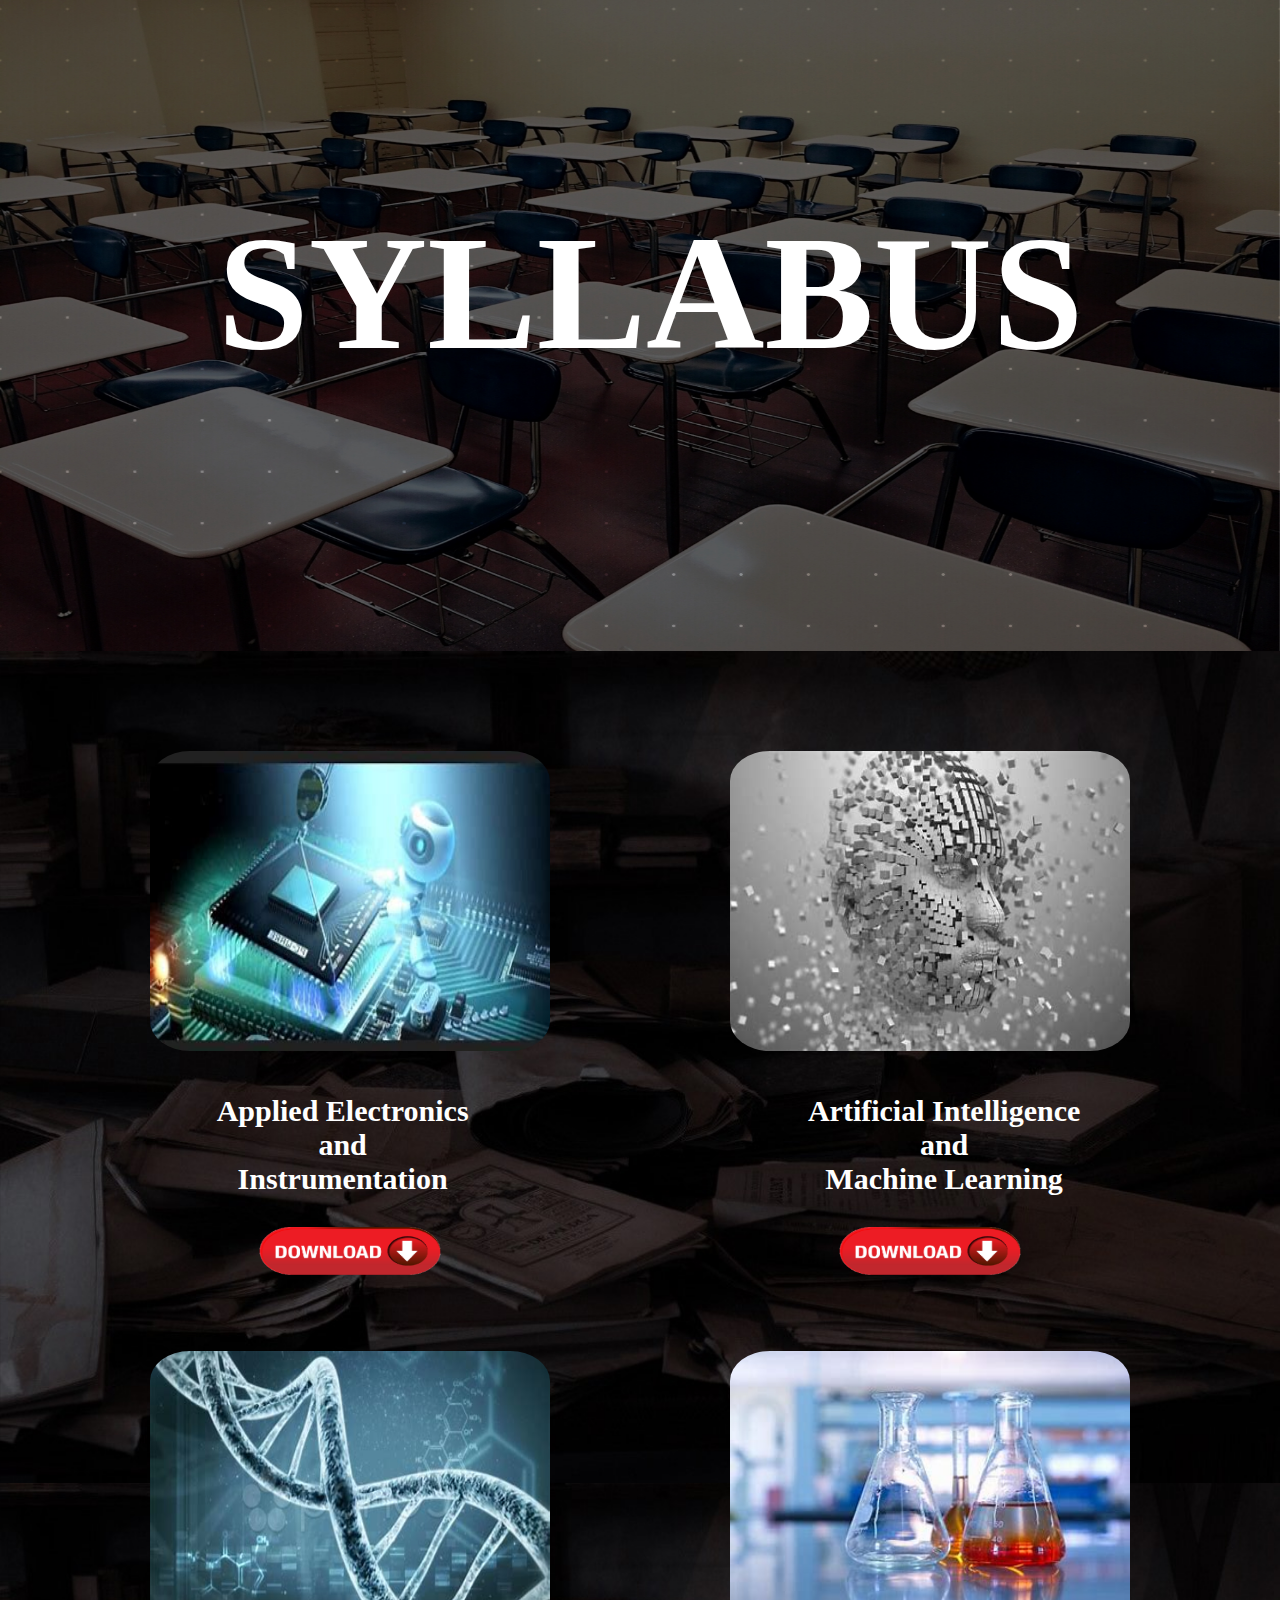
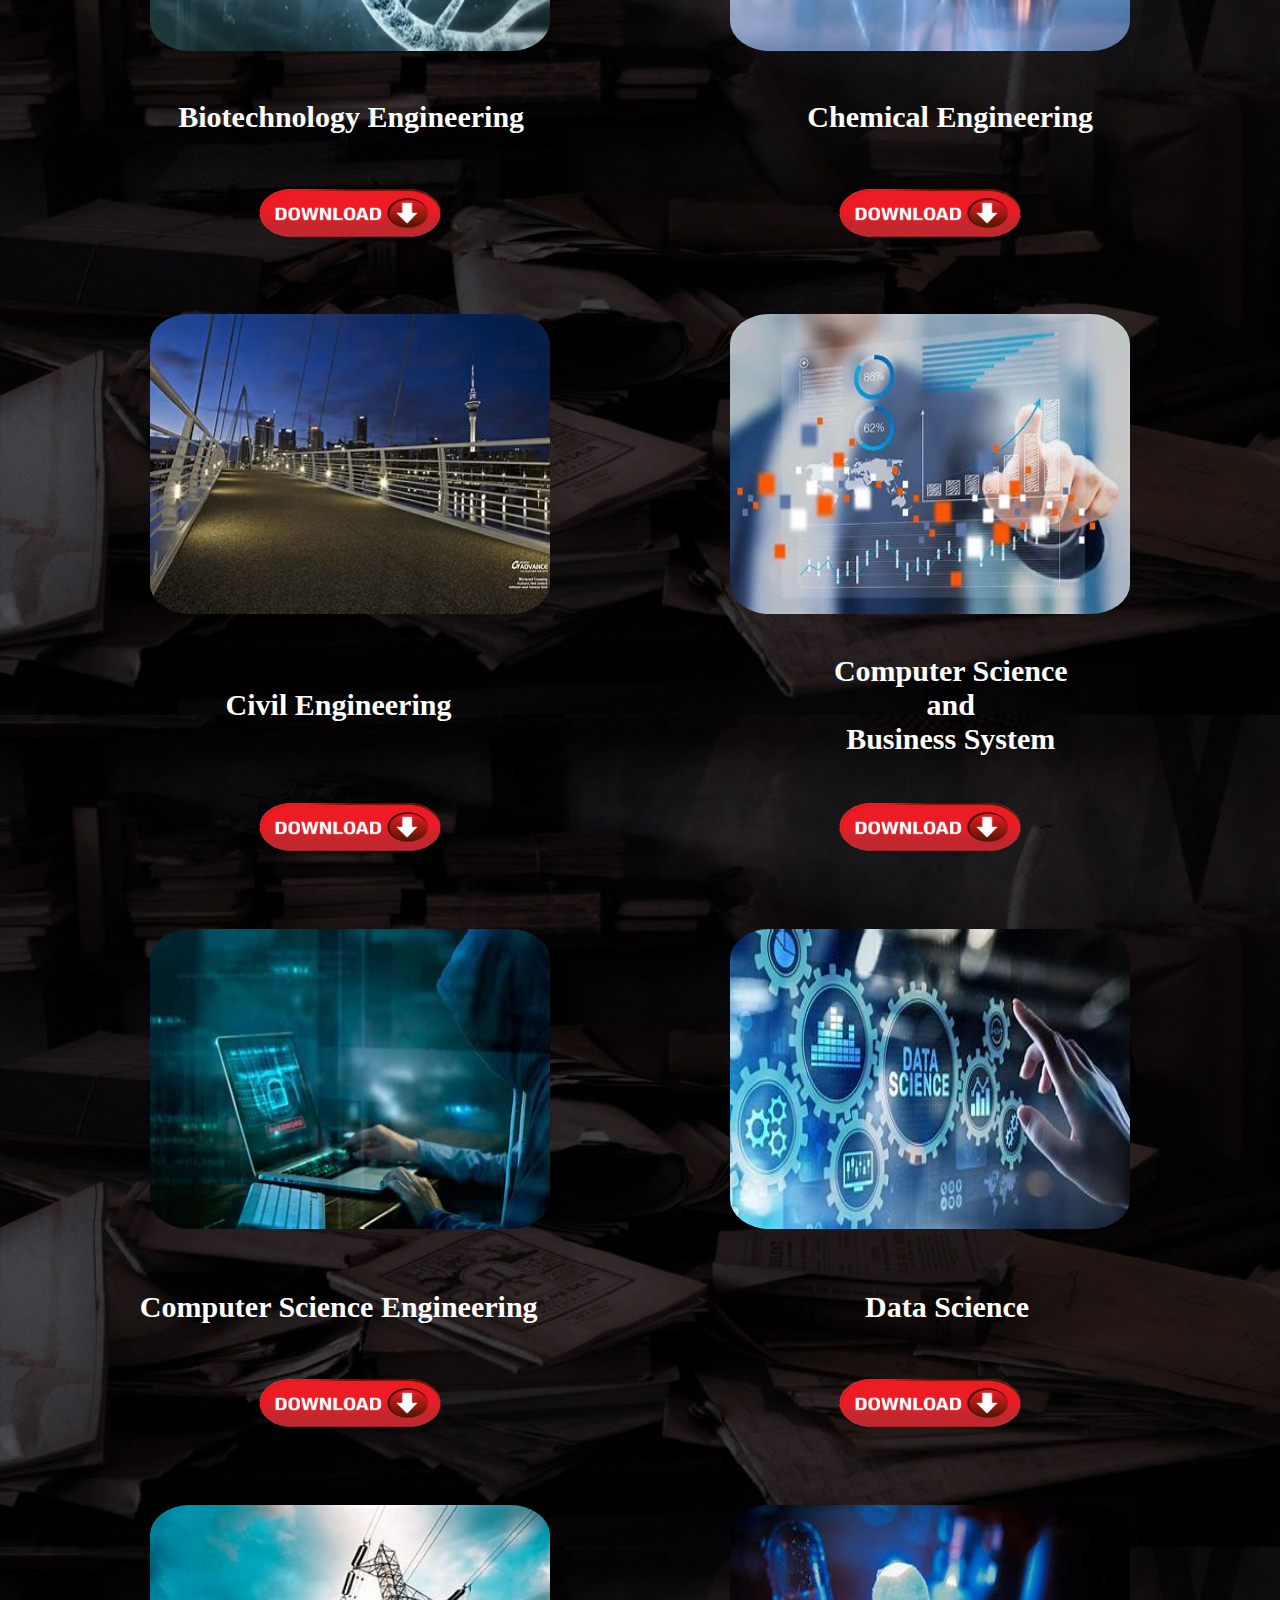
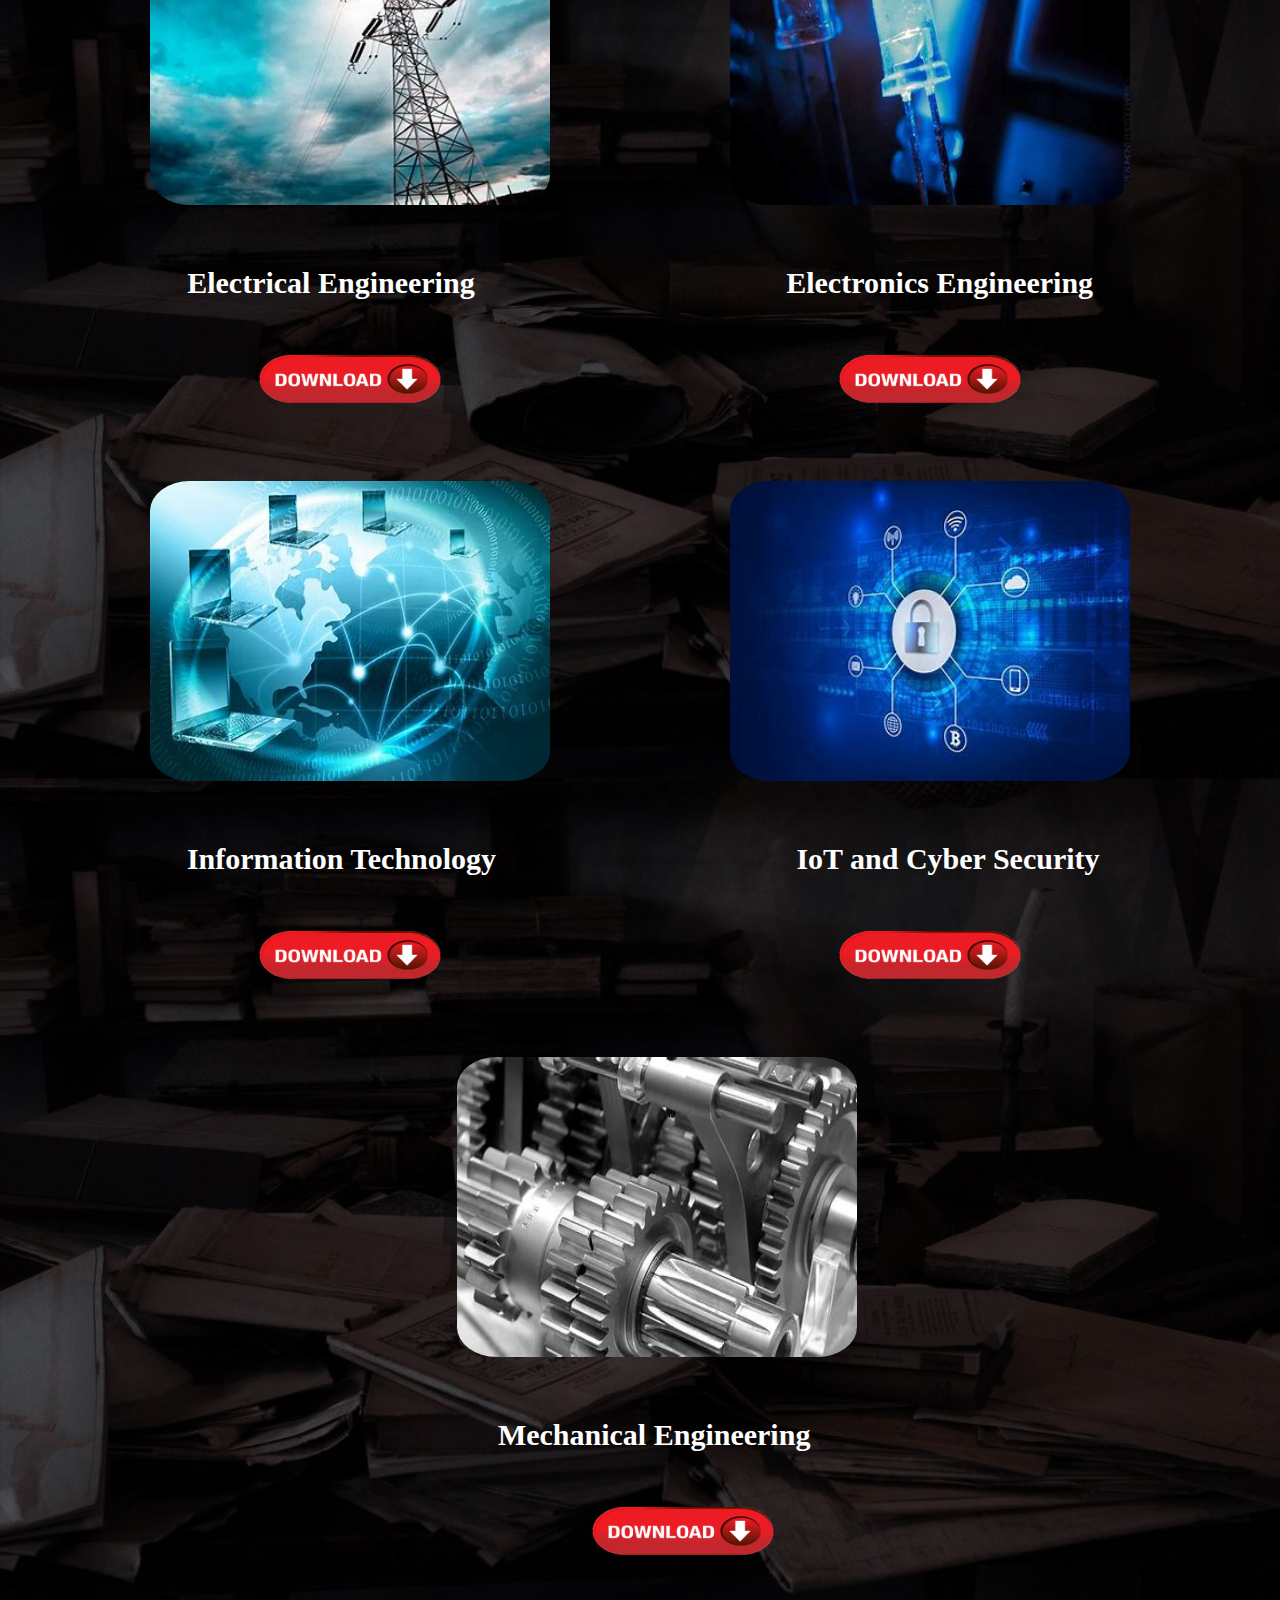
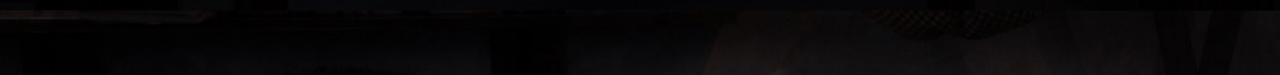
<file: index.html>
<!DOCTYPE html>
<html lang="en" dir="ltr">
  <head>
    <meta charset="utf-8">
    <title>syllabus</title>
    <link rel="stylesheet" href="css/styles.css">
    <link rel="preconnect" href="https://fonts.googleapis.com">
    <meta name="viewport" content="width=device-width, intial-scale=1">
  </head>
  <body>
    <div class="div1">
      <img class="img1" src="bg.jpg" alt="">
      <div class="div2">
        <h1 class="hh1">SYLLABUS</h1>
      </div>
    </div>
    <div class="div3">
      <div class="div4">
        <img class="img2" src="aeie.jpg" alt="">
        <img class="img3" src="aiml.jpg" alt="">
      </div>
      <div class="div5">
        <h1 class="hh2">Applied Electronics<br /> and<br /> Instrumentation</h1>
      </div>
      <div class="div6">
        <h1 class="hh3">Artificial Intelligence<br /> and<br />Machine Learning</h1>
      </div>
      <div class="div7">
        <a href=""><img class="img4" src="download_image.png" alt=""></a>
        <a href=""><img class="img5" src="download_image.png" alt=""></a>
      </div>
      <div class="div8">
        <img class="img6" src="bt.jpg" alt="">
        <img class="img7" src="che.jpg" alt="">
      </div>
      <div class="div9">
        <h1 class="hh2"><br />Biotechnology Engineering<br /></h1>
      </div>
      <div class="div10">
        <h1 class="hh3"><br />Chemical Engineering<br /></h1>
      </div>
      <div class="div11">
        <a href=""><img class="img8" src="download_image.png" alt=""></a>
        <a href=""><img class="img9" src="download_image.png" alt=""></a>
      </div>
      <div class="div12">
        <img class="img10" src="civil.jpg" alt="">
        <img class="img11" src="csbs.jpg" alt="">
      </div>
      <div class="div13">
        <h1 class="hh2"><br />Civil Engineering<br /></h1>
      </div>
      <div class="div14">
        <h1 class="hh3">Computer Science<br />and<br />Business System</h1>
      </div>
      <div class="div15">
        <a href=""><img class="img12" src="download_image.png" alt=""></a>
        <a href=""><img class="img13" src="download_image.png" alt=""></a>
      </div>
      <div class="div16">
        <img class="img14" src="cse.jpg" alt="">
        <img class="img15" src="ds.jpg" alt="">
      </div>
      <div class="div17">
        <h1 class="hh2"><br />Computer Science Engineering<br /></h1>
      </div>
      <div class="div18">
        <h1 class="hh3"><br />Data Science<br /></h1>
      </div>
      <div class="div19">
        <a href=""><img class="img16" src="download_image.png" alt=""></a>
        <a href=""><img class="img17" src="download_image.png" alt=""></a>
      </div>
      <div class="div20">
        <img class="img18" src="ee.jpg" alt="">
        <img class="img19" src="ece.jpg" alt="">
      </div>
      <div class="div21">
        <h1 class="hh2"><br />Electrical Engineering<br /></h1>
      </div>
      <div class="div22">
        <h1 class="hh3"><br />Electronics Engineering<br /></h1>
      </div>
      <div class="div23">
        <a href=""><img class="img20" src="download_image.png" alt=""></a>
        <a href=""><img class="img21" src="download_image.png" alt=""></a>
      </div>
      <div class="div24">
        <img class="img22" src="IT.jpg" alt="">
        <img class="img23" src="IoT.jpg" alt="">
      </div>
      <div class="div25">
        <h1 class="hh2"><br />Information Technology<br /></h1>
      </div>
      <div class="div26">
        <h1 class="hh3"><br />IoT and Cyber Security<br /></h1>
      </div>
      <div class="div27">
        <a href=""><img class="img24" src="download_image.png" alt=""></a>
        <a href=""><img class="img25" src="download_image.png" alt=""></a>
      </div>
      <div class="div28">
        <img class="img26" src="mech (2).jpg" alt="">
      </div>
      <div class="div29">
        <h1 class="hh2"><br />Mechanical Engineering<br /></h1>
      </div>
      <div class="div30">
        <a href=""><img class="img27" src="download_image.png" alt=""></a>
      </div>
    </div>
  </body>
</html>
</file>
<file: css/styles.css>
body {
  margin:0;
}
.img1 {
  height:50.875vw;
  width:100vw;
  position:fixed;
}
.div2 {
  width:40vw;
  position:absolute;
  top:7vw;
  left:17vw;
}
.hh1 {
  color:white;
  font-family: 'Suez One', serif;
  font-size: 12.8125vw;
}
.div3 {
  height:330vw;
  width:100vw;
  background-image:url("bg3.jpg");
  background-repeat:repeat-y;
  background-size: 100vw;
  position:relative;
  top:50.875vw;
}
.img2 {
  height:23.4375vw;
  width:31.25vw;
  position:absolute;
  left:11.71875vw;
  top:7.8125vw;
  border-radius: 10%;
}
.img3 {
  height:23.4375vw;
  width:31.25vw;
  position:absolute;
  right:11.71875vw;
  top:7.8125vw;
  border-radius: 10%;
}
.div5 {
  position:absolute;
  left:16.925vw;
  top:33.0625vw;
}
.hh2 {
  color:white;
  text-align: center;
  font-size: 2.34375vw;
}
.div6 {
  position:absolute;
  right:15.6vw;
  top:33.0625vw;
}
.hh3 {
  color:white;
  text-align: center;
  font-size: 2.34375vw;
}
.img4 {
  height:7.8125vw;
  width:15.625vw;
  position:absolute;
  left:19.53125vw;
  top:42.96875vw;
}
.img4:hover {
  height:7.8125vw;
  width:15.625vw;
  position:absolute;
  left:19.53125vw;
  top:42.96875vw;
  filter: drop-shadow(0 0 1.171875vw white);
}
.img5 {
  height:7.8125vw;
  width:15.625vw;
  position:absolute;
  right:19.53125vw;
  top:42.96875vw;
}
.img5:hover {
  height:7.8125vw;
  width:15.625vw;
  position:absolute;
  right:19.53125vw;
  top:42.96875vw;
  filter: drop-shadow(0 0 1.171875vw white);
}
.img6 {
  height:23.4375vw;
  width:31.25vw;
  position:absolute;
  left:11.71875vw;
  top:54.6875vw;
  border-radius: 10%;
}
.img7 {
  height:23.4375vw;
  width:31.25vw;
  position:absolute;
  right:11.71875vw;
  top:54.6875vw;
  border-radius: 10%;
}
.div9 {
  position:absolute;
  left:13.925vw;
  top:77.6875vw;
}
.div10 {
  position:absolute;
  right:14.6vw;
  top:77.6875vw;
}
.img8 {
  height:7.8125vw;
  width:15.625vw;
  position:absolute;
  left:19.53125vw;
  top:86.84375vw;
}
.img8:hover {
  height:7.8125vw;
  width:15.625vw;
  position:absolute;
  left:19.53125vw;
  top:86.84375vw;
  filter: drop-shadow(0 0 1.171875vw white);
}
.img9 {
  height:7.8125vw;
  width:15.625vw;
  position:absolute;
  right:19.53125vw;
  top:86.84375vw;
}
.img9:hover {
  height:7.8125vw;
  width:15.625vw;
  position:absolute;
  right:19.53125vw;
  top:86.84375vw;
  filter: drop-shadow(0 0 1.171875vw white);
}
.img10 {
  height:23.4375vw;
  width:31.25vw;
  position:absolute;
  left:11.71875vw;
  top:98.6875vw;
  border-radius: 10%;
}
.img11 {
  height:23.4375vw;
  width:31.25vw;
  position:absolute;
  right:11.71875vw;
  top:98.6875vw;
  border-radius: 10%;
}
.div13 {
  position:absolute;
  left:17.625vw;
  top:123.6875vw;
}
.div14 {
  position:absolute;
  right:16.6vw;
  top:123.6875vw;
}
.img12 {
  height:7.8125vw;
  width:15.625vw;
  position:absolute;
  left:19.53125vw;
  top:134.84375vw;
}
.img12:hover {
  height:7.8125vw;
  width:15.625vw;
  position:absolute;
  left:19.53125vw;
  top:134.84375vw;
  filter: drop-shadow(0 0 1.171875vw white);
}
.img13 {
  height:7.8125vw;
  width:15.625vw;
  position:absolute;
  right:19.53125vw;
  top:134.84375vw;
}
.img13:hover {
  height:7.8125vw;
  width:15.625vw;
  position:absolute;
  right:19.53125vw;
  top:134.84375vw;
  filter: drop-shadow(0 0 1.171875vw white);
}
.img14 {
  height:23.4375vw;
  width:31.25vw;
  position:absolute;
  left:11.71875vw;
  top:146.6875vw;
  border-radius: 10%;
}
.img15 {
  height:23.4375vw;
  width:31.25vw;
  position:absolute;
  right:11.71875vw;
  top:146.6875vw;
  border-radius: 10%;
}
.div17 {
  position:absolute;
  left:10.925vw;
  top:170.6875vw;
}
.div18 {
  position:absolute;
  right:19.6vw;
  top:170.6875vw;
}
.img16 {
  height:7.8125vw;
  width:15.625vw;
  position:absolute;
  left:19.53125vw;
  top:179.84375vw;
}
.img16:hover {
  height:7.8125vw;
  width:15.625vw;
  position:absolute;
  left:19.53125vw;
  top:179.84375vw;
  filter: drop-shadow(0 0 1.171875vw white);
}
.img17 {
  height:7.8125vw;
  width:15.625vw;
  position:absolute;
  right:19.53125vw;
  top:179.84375vw;
}
.img17:hover {
  height:7.8125vw;
  width:15.625vw;
  position:absolute;
  right:19.53125vw;
  top:179.84375vw;
  filter: drop-shadow(0 0 1.171875vw white);
}
.img18 {
  height:23.4375vw;
  width:31.25vw;
  position:absolute;
  left:11.71875vw;
  top:191.6875vw;
  border-radius: 10%;
}
.img19 {
  height:23.4375vw;
  width:31.25vw;
  position:absolute;
  right:11.71875vw;
  top:191.6875vw;
  border-radius: 10%;
}
.div21 {
  position:absolute;
  left:14.625vw;
  top:215.6875vw;
}
.div22 {
  position:absolute;
  right:14.6vw;
  top:215.6875vw;
}
.img20 {
  height:7.8125vw;
  width:15.625vw;
  position:absolute;
  left:19.53125vw;
  top:224.84375vw;
}
.img20:hover {
  height:7.8125vw;
  width:15.625vw;
  position:absolute;
  left:19.53125vw;
  top:224.84375vw;
  filter: drop-shadow(0 0 1.171875vw white);
}
.img21 {
  height:7.8125vw;
  width:15.625vw;
  position:absolute;
  right:19.53125vw;
  top:224.84375vw;
}
.img21:hover {
  height:7.8125vw;
  width:15.625vw;
  position:absolute;
  right:19.53125vw;
  top:224.84375vw;
  filter: drop-shadow(0 0 1.171875vw white);
}
.img22 {
  height:23.4375vw;
  width:31.25vw;
  position:absolute;
  left:11.71875vw;
  top:236.6875vw;
  border-radius: 10%;
}
.img23 {
  height:23.4375vw;
  width:31.25vw;
  position:absolute;
  right:11.71875vw;
  top:236.6875vw;
  border-radius: 10%;
}
.div25 {
  position:absolute;
  left:14.6vw;
  top:260.6875vw;
}
.div26 {
  position:absolute;
  right:14.1vw;
  top:260.6875vw;
}
.img24 {
  height:7.8125vw;
  width:15.625vw;
  position:absolute;
  left:19.53125vw;
  top:269.84375vw;
}
.img24:hover {
  height:7.8125vw;
  width:15.625vw;
  position:absolute;
  left:19.53125vw;
  top:269.84375vw;
  filter: drop-shadow(0 0 1.171875vw white);
}
.img25 {
  height:7.8125vw;
  width:15.625vw;
  position:absolute;
  right:19.53125vw;
  top:269.84375vw;
}
.img25:hover {
  height:7.8125vw;
  width:15.625vw;
  position:absolute;
  right:19.53125vw;
  top:269.84375vw;
  filter: drop-shadow(0 0 1.171875vw white);
}
.img26 {
  height:23.4375vw;
  width:31.25vw;
  position:absolute;
  left:35.71875vw;
  top:281.6875vw;
  border-radius: 10%;
}
.div29 {
  position:absolute;
  left:38.9vw;
  top:305.6875vw;
}
.img27 {
  height:7.8125vw;
  width:15.625vw;
  position:absolute;
  left:45.53125vw;
  top:314.84375vw;
}
.img27:hover {
  height:7.8125vw;
  width:15.625vw;
  position:absolute;
  left:45.53125vw;
  top:314.84375vw;
  filter: drop-shadow(0 0 1.171875vw white);
}
</file>
